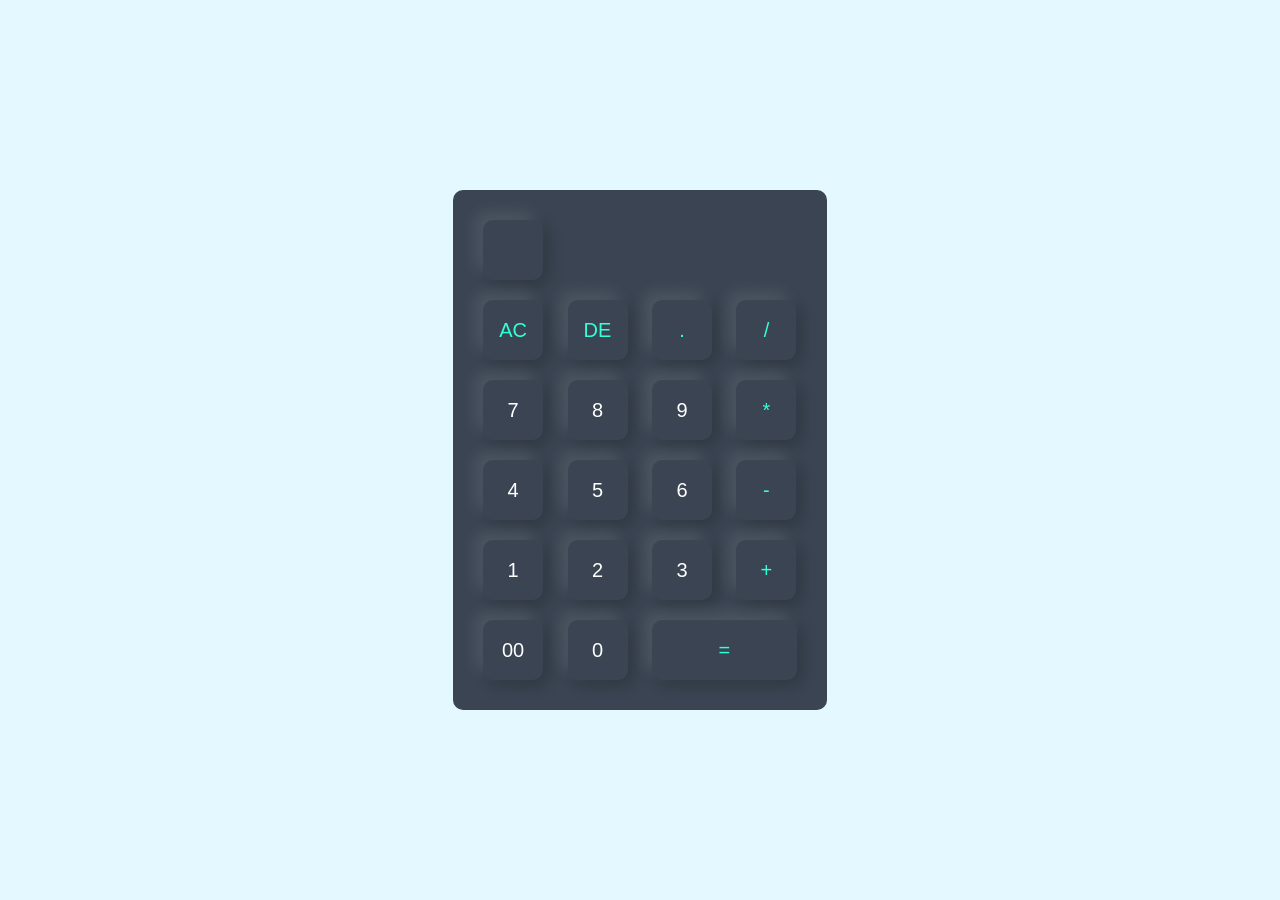
<file: index.html>
<!DOCTYPE html>
<html>
    <head>
        <meta name="viewport" content="width=device-width,initial space=1.0">
        <title>Calculator 'G' Using Javascript</title>
        <link rel="stylesheet" href="style.css">
     </head>


     <body>
        <div class="container">
            <div class="calculator">
                <form>
                    <div class="display">
                        <input type="text" name="display">
                    </div>
                    <div>
                        <input type="button" value="AC"  onclick="display.value =''  "  class="operator">
                        <input type="button" value="DE"  onclick="display.value = display.value.toString().slice(0,-1) " class="operator">
                        <input type="button" value="."   onclick="display.value +='.'  " class="operator">
                        <input type="button" value="/"   onclick="display.value +='/'  " class="operator">
                    </div>
                    <div>
                        <input type="button" value="7" onclick="display.value +='7'  ">
                        <input type="button" value="8" onclick="display.value +='8'  ">
                        <input type="button" value="9" onclick="display.value +='9'  ">
                        <input type="button" value="*" onclick="display.value +='*'  " class="operator">
                    </div> 
                    <div>
                        <input type="button" value="4" onclick="display.value +='4'  ">
                        <input type="button" value="5" onclick="display.value +='5'  ">
                        <input type="button" value="6" onclick="display.value +='6'  ">
                        <input type="button" value="-" onclick="display.value +='-'  " class="operator">
                    </div> 
                    <div>
                        <input type="button" value="1" onclick="display.value +='1'  ">
                        <input type="button" value="2" onclick="display.value +='2'  ">
                        <input type="button" value="3" onclick="display.value +='3'  ">
                        <input type="button" value="+" onclick="display.value +='+'  " class="operator">
                    </div> 
                                        <div>
                        <input type="button" value="00" onclick="display.value +='00'  ">
                        <input type="button" value="0"  onclick="display.value +='0'  ">
                        <input type="button" value="=" onclick="display.value = eval(display.value)" class="equal operator">
                    </div> 
                </form>
            </div>
        </div>
     </body>
</html>
</file>
<file: style.css>
*{
    margin: 0;
    padding: 0;
    font-family: 'poppins', sans-serif;
    box-sizing:border-box;
}
.container{
    width:100%;
    height: 100vh;
    background:#e3f9ff;
    display: flex;
    align-items:center;
    justify-content:center;
}
.calculator{
    background:#3a4452;
    padding : 20px;
    border-radius : 10px;
}
.calculator form input{
    border:0;
    outline:0;
    width:60px;
    height:60px;
    border-radius:10px;
    box-shadow:-8px -8px 15px rgba(255,255,255,0.1),5px 5px 15px rgba(0,0,0,0.2);
    background:transparent;
    font-size:20px;
    color:#fff;
    cursor:pointer;
    margin:10px;
}
form.display{
    display: flex;
    justify-content: flex-end;
    margin:20px 0;
}
form.display input{
    text-align:right;
    flex:1;
    font-size:45px;
    box-shadow:none;
}
form input.equal{
    width:145px;
}
.display input{
    width: 100%;
    height: 90px;        /* makes the box tall */
    font-size: 40px;     /* big numbers */
    text-align: right;
    padding: 15px;
    border-radius: 10px;
    box-shadow: none;
}
form input.operator{
    color:#33ffd8;
}
</file>
